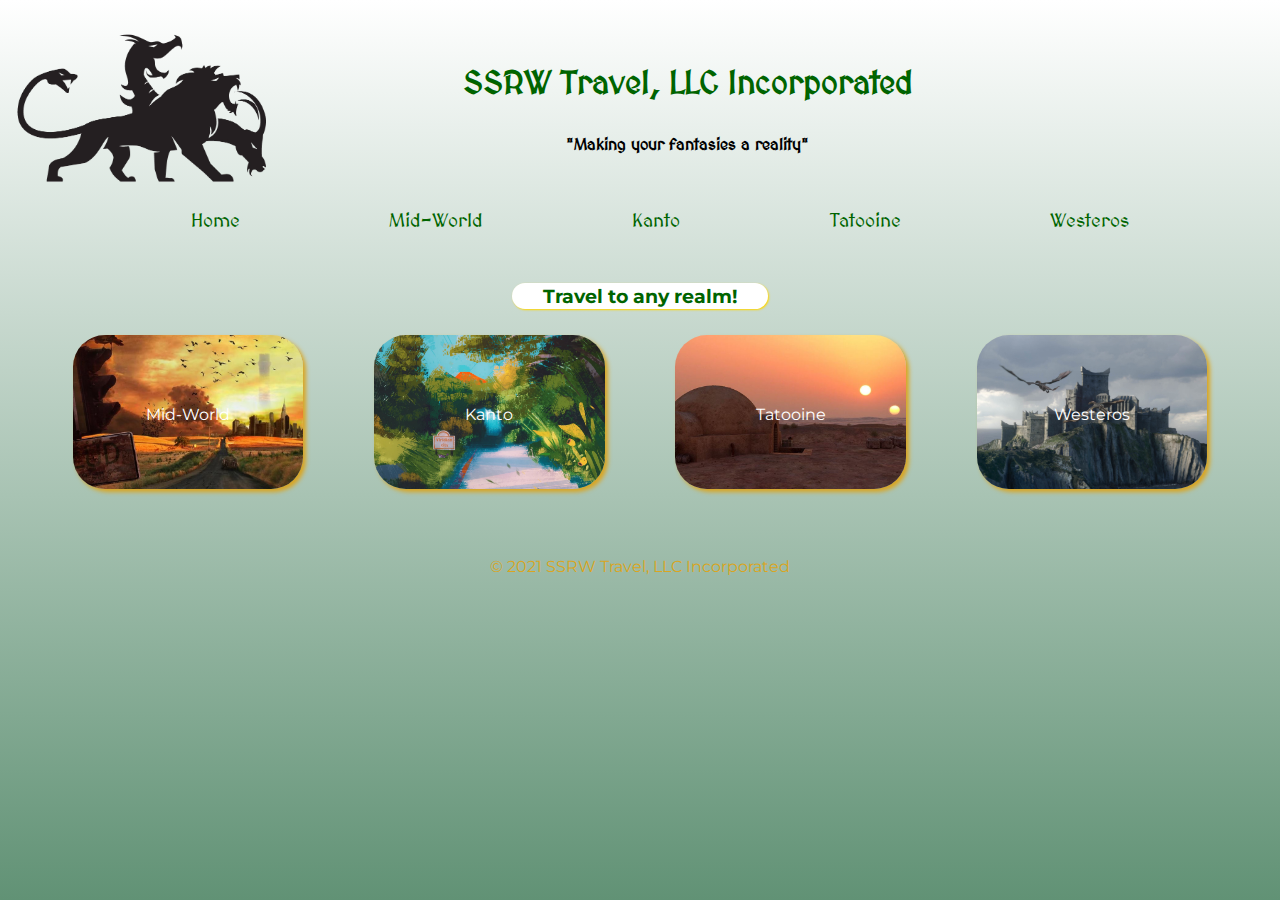
<file: index.html>
<!DOCTYPE html>
<html lang="en">
<head>
    <meta charset="UTF-8">
    <meta http-equiv="X-UA-Compatible" content="IE=edge">
    <meta name="viewport" content="width=device-width, initial-scale=1.0">
    <title>SSRW Travel, LLC incorporated</title>
    <link rel="stylesheet" href="styles/main.css">
    <link rel="preconnect" href="https://fonts.googleapis.com">
    <link rel="preconnect" href="https://fonts.gstatic.com" crossorigin>
    <link href="https://fonts.googleapis.com/css2?family=MedievalSharp&display=swap" rel="stylesheet">
    <link rel="preconnect" href="https://fonts.googleapis.com">
    <link rel="preconnect" href="https://fonts.gstatic.com" crossorigin>
    <link href="https://fonts.googleapis.com/css2?family=MedievalSharp&family=Montserrat:wght@500;700&display=swap"
        rel="stylesheet">
</head>
<body>
<header>
    <div class="header_wrapper">
        <a href="index.html">
        <img class="logo" src="/images/logo.png" alt="logo">
        </a>
        <div class="header_text">
            <h1>SSRW Travel, LLC Incorporated</h1>
            <h4>"Making your fantasies a reality"</h4>
        </div>
    </div>

        <nav>
            <ul>
                <li><a href="index.html">Home</a></li>
                <li><a href="mid-world.html">Mid-World</a></li>
                <li><a href="kanto.html">Kanto</a></li>
                <li><a href="tatooine.html">Tatooine</a></li>
                <li><a href="westeros.html">Westeros</a></li>
            </ul>
        </nav>
    
</header>

<main>
    <h2>Travel to any realm!</h2>
    <div class="country_container">
        
        <div class="country_wrapper">
                <div class="country_title">Mid-World</div>
                <a href="mid-world.html">
                    <img class="countryimg_mid-world" src="/images/mid-world.jpg" alt="mid-world">
                </a>
        </div>
        <div class="country_wrapper">
                <div class="country_title">Kanto</div>
                <a href="kanto.html">
                    <img class="countryimg_kanto" src="/images/kanto.jpg" alt="kanto">
                </a>
        </div>
        <div class="country_wrapper">
                <div class="country_title">Tatooine</div>
                <a href="tatooine.html">
                    <img class="countryimg_tatooine" src="/images/tatooine.png" alt="tatooine">
                </a>
        </div>
        <div class="country_wrapper">
                <div class="country_title">Westeros</div>
                <a href="westeros.html">
                    <img class="countryimg_westeros" src="/images/westeros.jpg.jpg" alt="westeros">
                </a>
        </div>
    </div>
</main>
<footer> &copy; 2021 SSRW Travel, LLC Incorporated</footer>
</body>
</html>
</file>
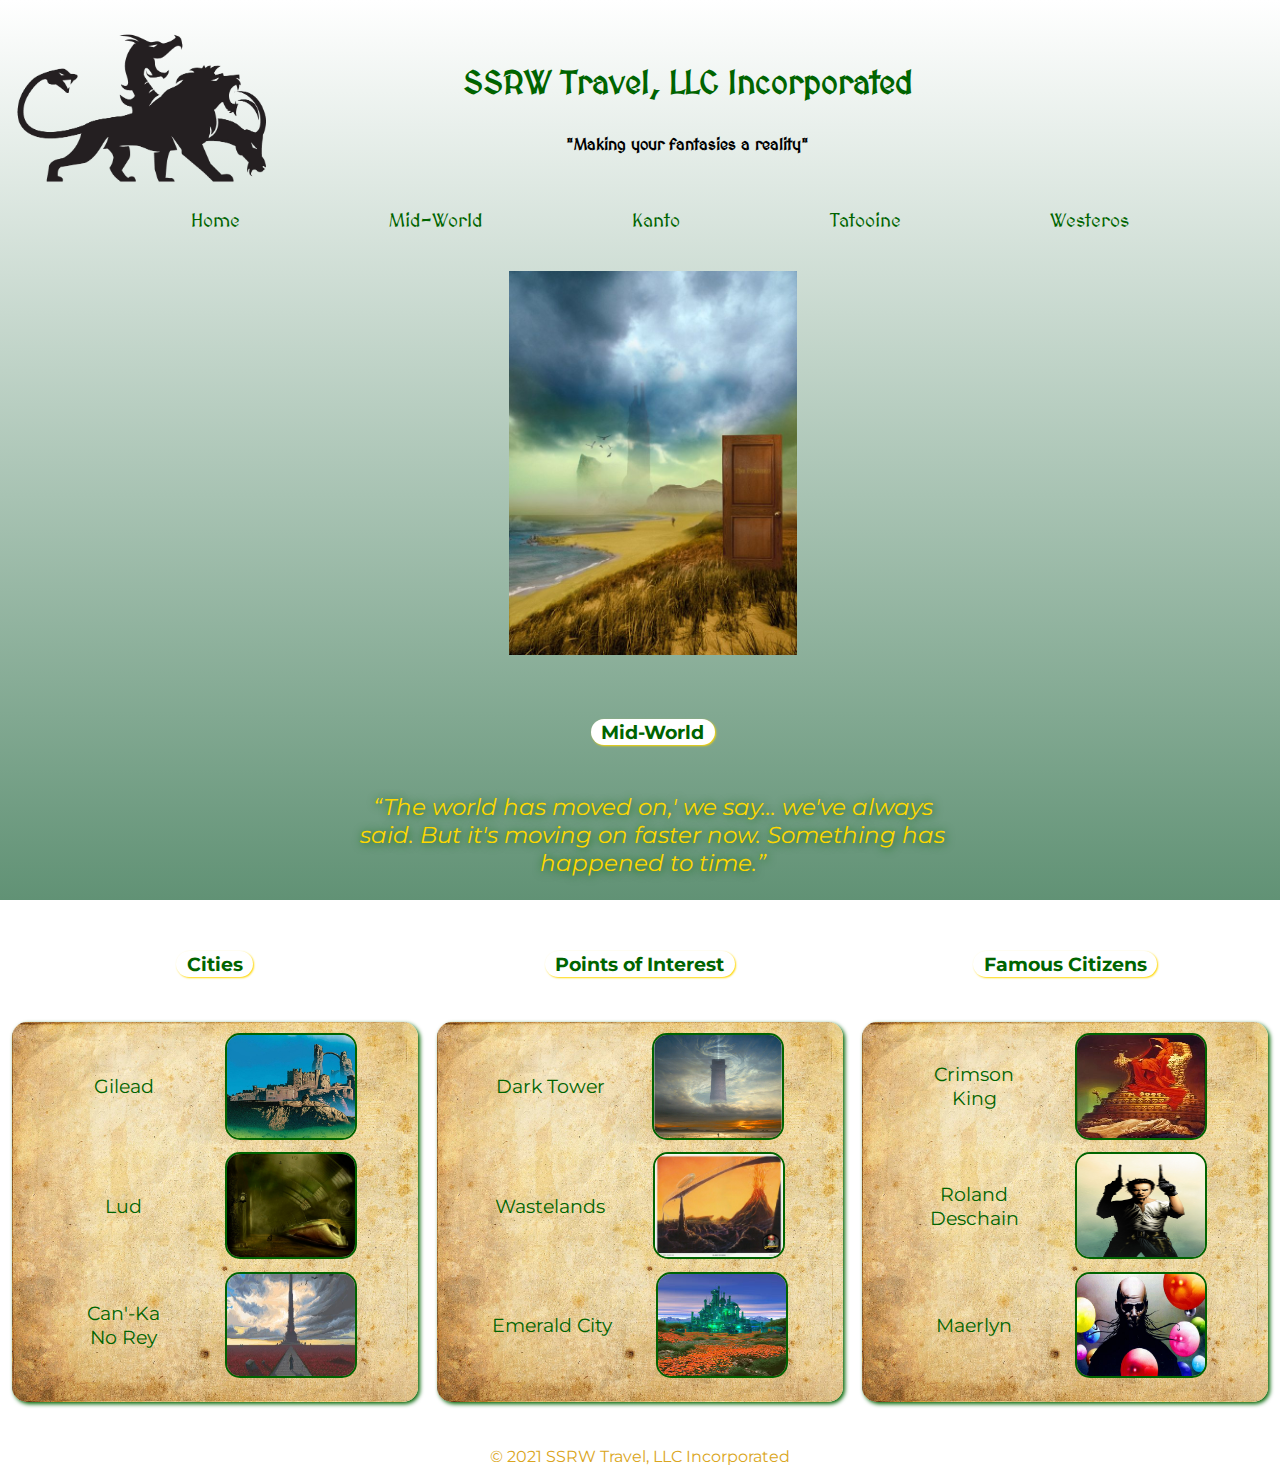
<file: mid-world.html>
<!DOCTYPE html>
<html lang="en">

<head>
    <meta charset="UTF-8">
    <meta http-equiv="X-UA-Compatible" content="IE=edge">
    <meta name="viewport" content="width=device-width, initial-scale=1.0">
    <link rel="stylesheet" href="styles/js-midworld-style.css">
    <link rel="preconnect" href="https://fonts.googleapis.com">
    <link rel="preconnect" href="https://fonts.gstatic.com" crossorigin>
    <link href="https://fonts.googleapis.com/css2?family=MedievalSharp&display=swap" rel="stylesheet">
    <link rel="preconnect" href="https://fonts.googleapis.com">
    <link rel="preconnect" href="https://fonts.gstatic.com" crossorigin>
    <link href="https://fonts.googleapis.com/css2?family=MedievalSharp&family=Montserrat:wght@500;700&display=swap"
        rel="stylesheet">
    <title>Mid-World</title>
</head>

<body>
    <header>
        <div class="header_wrapper">
            <a href="index.html">
                <img class="logo" src="/images/logo.png" alt="logo">
            </a>
            <div class="header_text">
                <h1>SSRW Travel, LLC Incorporated</h1>
                <h4>"Making your fantasies a reality"</h4>
            </div>
        </div>

        <nav>
            <ul>
                <li><a href="index.html">Home</a></li>
                <li><a href="mid-world.html">Mid-World</a></li>
                <li><a href="kanto.html">Kanto</a></li>
                <li><a href="tatooine.html">Tatooine</a></li>
                <li><a href="westeros.html">Westeros</a></li>
            </ul>
        </nav>

    </header>

    <main>
        <div class="main_img">
            <img src="images/midworld.jpg" alt="Picture of Mid-World">
        </div>
        <div class="h4_main">
            <h4>Mid-World</h4>
            <p>“The world has moved on,' we say... we've always said. But it's moving on faster now. Something has happened to time.”</p>
        </div>
            <div class="lists">
                <div class="cities_div">
                    <h3>Cities</h3>
                    <ul class="list-cities">
                        <div class="city_img">
                            <li>Gilead</li>   
                            <img src="/images/gilead.jpg">
                        </div>
                        <div class="city_img">
                            <li>Lud</li>
                            <img src="/images/lud.jpg">
                        </div>
                        <div class="city_img">
                            <li>Can'-Ka No Rey</li>
                            <img src="/images/cankanorey.jfif">
                        </div>
                    </ul>
                </div>

                <div class="interests">
                    <h3>Points of Interest</h3>
                    <ul class="list-interests">
                        <div class="interest_img">
                            <li>Dark Tower</li>
                            <img src="/images/dark tower.jfif">
                        </div>
                        <div class="interest_img">
                            <li>Wastelands</li>
                            <img src="/images/wastelands.jfif">
                        </div>
                        <div class="interest_img">
                            <li>Emerald City</li>
                            <img src="/images/emeraldcity.jpg">
                        </div>
                    </ul>
                </div>

                <div class="people">
                    <h3>Famous Citizens</h3>
                    <ul class="list-citizens">
                        <div class="citizen_img">
                            <li>Crimson King</li>
                            <img src="/images/crimsonking.jpg">
                        </div>
                        <div class="citizen_img">
                            <li>Roland Deschain</li>
                            <img src="/images/roland.jfif">
                        </div>
                        <div class="citizen_img">
                            <li>Maerlyn</li>
                            <img src="/images/maerlyn.jfif">
                    </ul>        
                </div>
            </div>
        </div>
    </main>
    <footer>&copy; 2021 SSRW Travel, LLC Incorporated</footer>
</body>

</html>
</file>
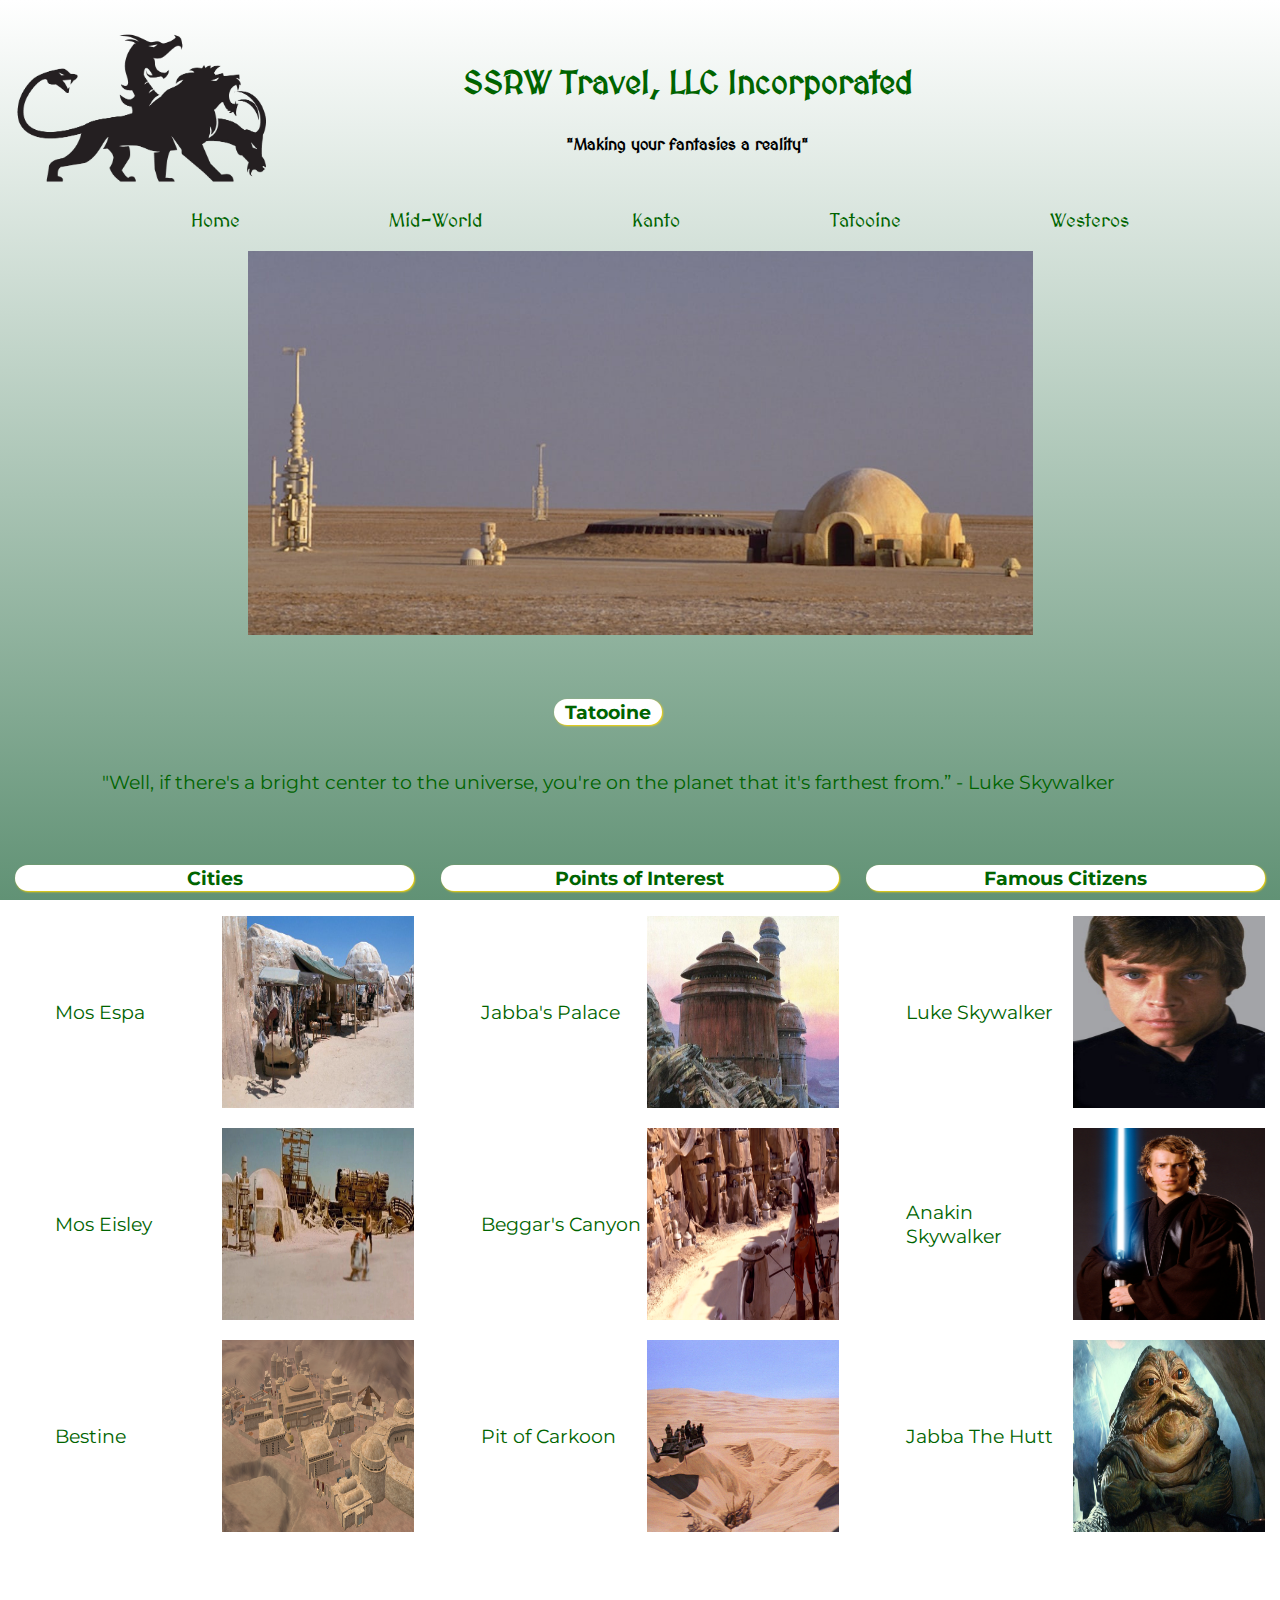
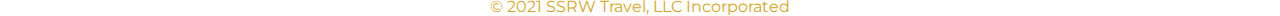
<file: tatooine.html>
<!DOCTYPE html>
<html lang="en">
<head>
    <meta charset="UTF-8">
    <meta http-equiv="X-UA-Compatible" content="IE=edge">
    <meta name="viewport" content="width=device-width, initial-scale=1.0">
    <link rel="stylesheet" href="styles/bw-tatooine-style.css">
    <link rel="preconnect" href="https://fonts.googleapis.com">
    <link rel="preconnect" href="https://fonts.gstatic.com" crossorigin>
    <link href="https://fonts.googleapis.com/css2?family=MedievalSharp&display=swap" rel="stylesheet">
    <link rel="preconnect" href="https://fonts.googleapis.com">
    <link rel="preconnect" href="https://fonts.gstatic.com" crossorigin>
    <link href="https://fonts.googleapis.com/css2?family=MedievalSharp&family=Montserrat:wght@500;700&display=swap"
        rel="stylesheet">
    <title>Tatooine</title>
</head>
<body>
    <header>
        <div class="header_wrapper">
            <a href="index.html">
            <img class="logo" src="/images/logo.png" alt="logo">
            </a>
            <div class="header_text">
                <h1>SSRW Travel, LLC Incorporated</h1>
                <h4>"Making your fantasies a reality"</h4>
            </div>
        </div>
    
            <nav>
                <ul>
                    <li><a href="index.html">Home</a></li>
                    <li><a href="mid-world.html">Mid-World</a></li>
                    <li><a href="kanto.html">Kanto</a></li>
                    <li><a href="tatooine.html">Tatooine</a></li>
                    <li><a href="westeros.html">Westeros</a></li>
                </ul>
            </nav>
        
    </header>

    <main>
        <div class="main_img">
            <img src="images/tatooine-img.jpeg" alt="Picture of tatooine">
        </div>
        <div class="h4_main">
            <h4>Tatooine</h4>
            <p>"Well, if there's a bright center to the universe, you're on the planet that it's farthest from.” - Luke Skywalker</p>
        </div>
        <div class="lists">
            <div class=cities>
                <h3>Cities</h3>
                <ul class="list-cities">
                    <li class="espa">
                        Mos Espa
                        <img src="images/Mos-Espa.png" alt="Picture of Mos Espa">
                    </li>
                    <li class="eisley">
                        Mos Eisley
                        <img src="images/Mos_Eisley.jpg" alt="Picture of Mos Eisley">
                    </li>
                    <li class="bestine">
                        Bestine
                        <img src="images/Bestine.png" alt="Picture of Bestine">
                    </li>
                </ul>
            </div>

            <div class="interests">
                <h3>Points of Interest</h3>
                <ul class="list-interests">
                    <li class="jabba-palace">
                        Jabba's Palace
                        <img src="images/Jabbas_Palace.jpg" alt="Picture of Jabba's Palace">
                    </li>
                    <li class="beggar-canyon">
                        Beggar's Canyon
                        <img src="images/Beggar's_Canyon.png" alt="Picture of Beggar's Canyon">
                    </li>
                    <li class="great-pit">
                        Pit of Carkoon
                        <img src="images/pit-of-carkoon.png" alt="Picture of pit of carkoon">
                    </li>
                </ul>
            </div>

            <div class="people">
                <h3>Famous Citizens</h3>
                <ul>
                    <li class="luke-sky">
                        Luke Skywalker
                        <img src="images/Luke-skywalker.jpg" alt="Picture of Luke">
                    </li>
                    <li class="anakin-sky">
                        Anakin Skywalker
                        <img src="images/Anakin-Skywalker.png" alt="Picture of Anakin">
                    </li>
                    <li class ="jabba-the-hutt">
                        Jabba The Hutt
                        <img src="images/Jabba-The-Hutt.jpeg" alt="Picture of Jabba The Hutt">
                    </li>
                </ul>
            </div>
        </div>
    </main>
    <footer>&copy; 2021 SSRW Travel, LLC Incorporated</footer>
</body>
</html>
</file>
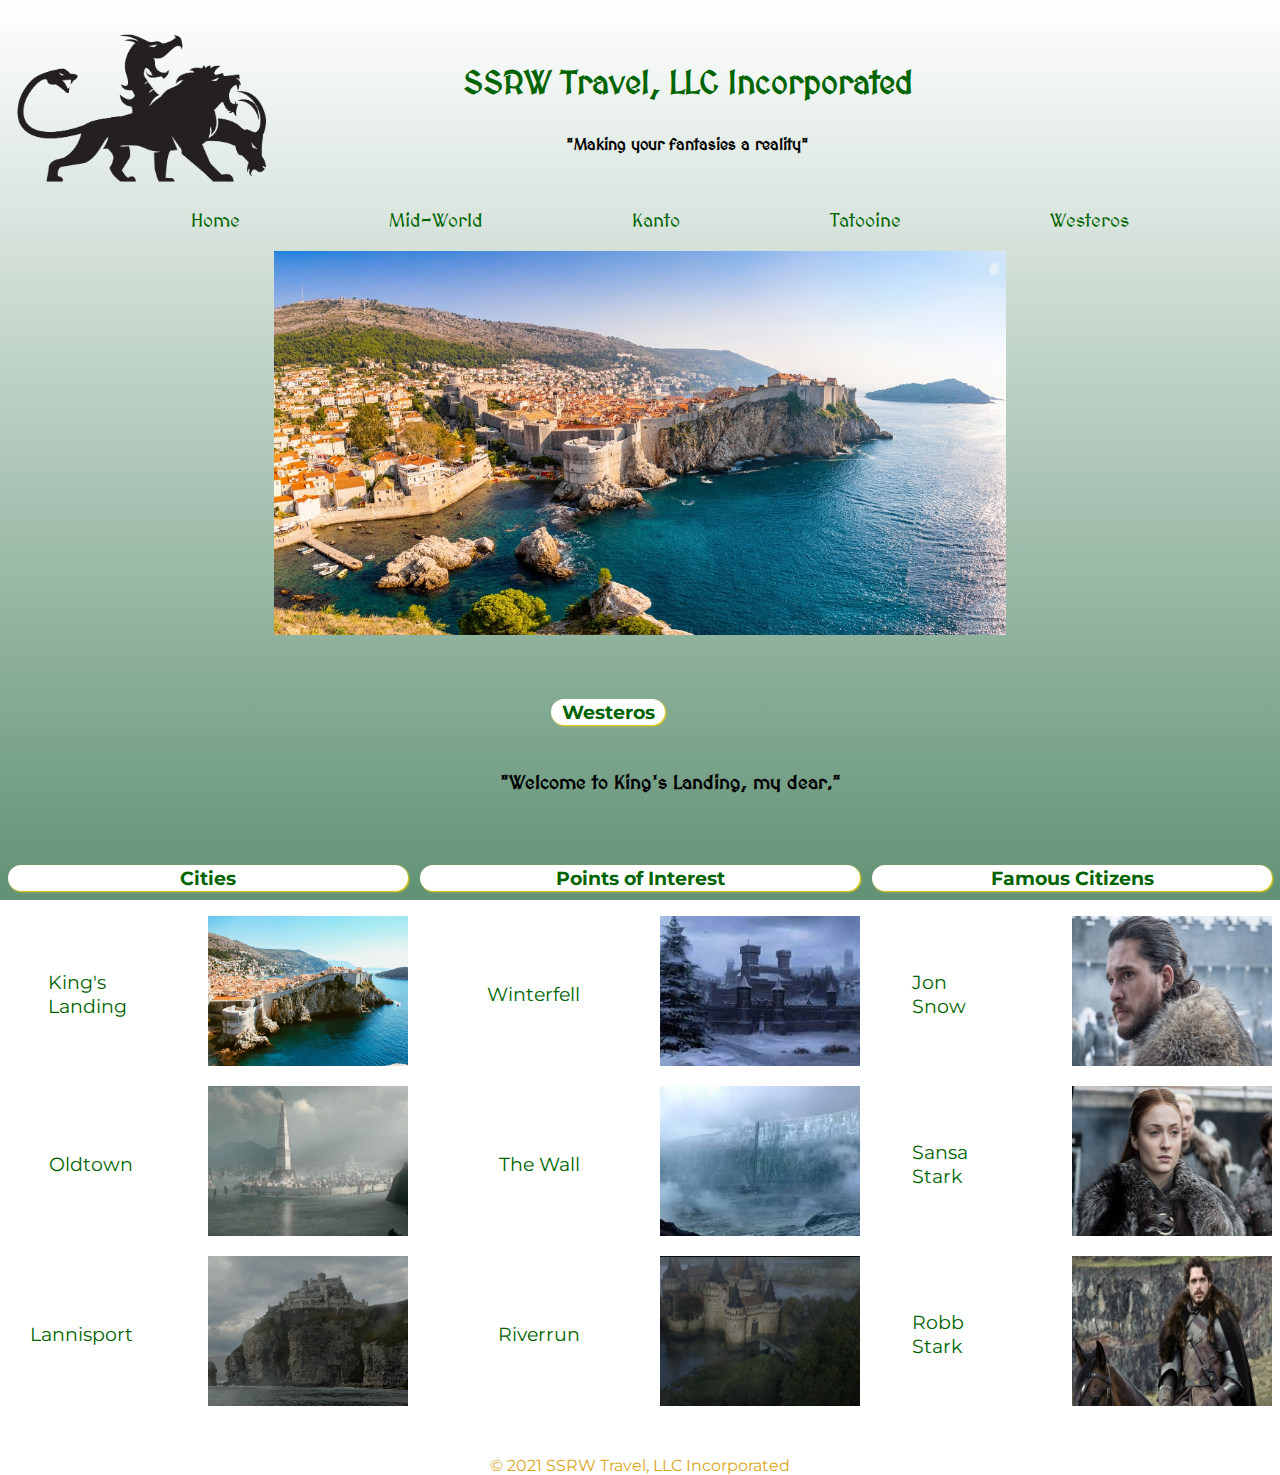
<file: westeros.html>
<!DOCTYPE html>
<html lang="en">
  <head>
    <meta charset="UTF-8" />
    <meta http-equiv="X-UA-Compatible" content="IE=edge" />
    <meta name="viewport" content="width=device-width, initial-scale=1.0" />
    <link rel="stylesheet" href="styles/westeros.css" />
    <link rel="preconnect" href="https://fonts.googleapis.com" />
    <link rel="preconnect" href="https://fonts.gstatic.com" crossorigin />
    <link
      href="https://fonts.googleapis.com/css2?family=MedievalSharp&display=swap"
      rel="stylesheet"
    />
    <link rel="preconnect" href="https://fonts.googleapis.com" />
    <link rel="preconnect" href="https://fonts.gstatic.com" crossorigin />
    <link
      href="https://fonts.googleapis.com/css2?family=MedievalSharp&family=Montserrat:wght@500;700&display=swap"
      rel="stylesheet"
    />
    <title>Westeros</title>
  </head>
  <body>
    <header>
      <div class="header_wrapper">
        <a href="index.html">
          <img class="logo" src="/images/logo.png" alt="logo" />
        </a>
        <div class="header_text">
          <h1>SSRW Travel, LLC Incorporated</h1>
          <h4>"Making your fantasies a reality"</h4>
        </div>
      </div>

      <nav>
        <ul>
          <li><a href="index.html">Home</a></li>
          <li><a href="mid-world.html">Mid-World</a></li>
          <li><a href="kanto.html">Kanto</a></li>
          <li><a href="tatooine.html">Tatooine</a></li>
          <li><a href="westeros.html">Westeros</a></li>
        </ul>
      </nav>
    </header>

    <main>
      <div class="main_img">
        <img src="images/westeros_header.jpg" alt="Picture of Westeros" />
      </div>
      <div class="h4_main">
        <h4>Westeros</h4>
      </div>
      <div class="quote">
        <p>"Welcome to King's Landing, my dear."</p>
      </div>
      <div class="lists">
        <div class="cities_div">
          <h3>Cities</h3>
          <div class="list_cities">
            <ul>
              <div class="kings_landing">
                <li>King's Landing</li>
                <div>
                  <img
                    src="/images/kings_landing.jpg"
                    alt="Photo of Kings Landing"
                  />
                </div>
              </div>
              <div class="oldtown">
                <li>Oldtown</li>
                <div>
                  <img src="/images/old_town.jpg" alt="Photo of Oldtown" />
                </div>
              </div>
              <div class="lannisport">
                <li>Lannisport</li>
                <div>
                  <img src="/images/lannisport.jpg" alt="Photo of Lannisport" />
                </div>
              </div>
            </ul>
          </div>
        </div>

        <div class="interests">
          <h3>Points of Interest</h3>
          <ul class="list-interests">
            <div class="winterfell">
              <li>Winterfell</li>
              <div>
                <img src="/images/winterfell.jpg" alt="Photo of Winterfell" />
              </div>
            </div>
            <div class="the_wall">
              <li>The Wall</li>
              <div>
                <img src="/images/the_wall.jpg" alt="Photo of the Wall" />
              </div>
            </div>
            <div class="riverrun">
              <li>Riverrun</li>
              <div>
                <img src="/images/riverrun.png" alt="Photo of Riverrun" />
              </div>
            </div>
          </ul>
        </div>

        <div class="people">
          <h3>Famous Citizens</h3>
          <div class="people_list">
            <ul>
              <div class="jon_snow">
                <li>Jon Snow</li>
                <div>
                  <img src="/images/jon_snow.jpg" alt="Photo of Jon Snow" />
                </div>
              </div>
              <div class="sansa_stark">
                <li>Sansa Stark</li>
                <div>
                  <img
                    src="/images/sansa_stark.jpeg"
                    alt="Photo of Sansa Stark"
                  />
                </div>
              </div>
              <div class="robb_stark">
                <li>Robb Stark</li>
                <div>
                  <img src="/images/robb_stark.jpg" alt="Photo of Robb stark" />
                </div>
              </div>
            </ul>
          </div>
        </div>
      </div>
    </main>
    <footer>&copy; 2021 SSRW Travel, LLC Incorporated</footer>
  </body>
</html>
</file>
<file: styles/main.css>
header {
  font-family: "MedievalSharp", cursive;
}

html,
body {
  margin: 0;
  padding: 0;
  height: 100%;
  font-family: "Montserrat", sans-serif;
  background-image: linear-gradient(white, #619275);
  background-repeat: no-repeat;
  background: cover;
  border: 1px solid transparent;
  background-attachment: fixed;
}

h1 {
  color: darkgreen;
  margin-bottom: 1vw;
}

h2 {
  display: flex;
  justify-content: center;
  align-content: center;
  color: darkgreen;
  margin-top: 4vw;
  margin-bottom: 2vw;
  text-align: center;
  font-family: "Montserrat", sans-serif;
  font-weight: bold;
  background-color: white;
  border: 1px solid transparent;
  border-radius: 15px;
  box-shadow: 1px 1px 2px gold;
  max-width: 20vw;
  margin-left: 40%;
  margin-right: 40%;
  font-size: 1.5vw;
}

nav a:link {
  color: darkgreen;
  background-color: transparent;
  text-decoration: none;
}

nav a:visited {
  color: goldenrod;
  background-color: transparent;
  text-decoration: none;
}

nav a:hover {
  color: white;
  background-color: transparent;
  text-decoration: none;
}

nav a:active {
  color: goldenrod;
  background-color: transparent;
  text-decoration: underline;
}

.header_wrapper {
  display: flex;
  flex-direction: row;
  align-items: center;
  margin-top: 2vw;
}

nav ul {
  display: flex;
  flex-direction: row;
  justify-content: space-evenly;
  list-style-type: none;
  font-size: 1.5vw;
}

.header_text {
  display: flex;
  flex-direction: column;
  text-align: center;
  margin-left: 10vw;
}

.logo {
  width: 20vw;
  margin-right: 5vw;
  margin-left: 1vw;
}

.country_container {
  display: flex;
  flex-direction: row;
  justify-content: space-evenly;
}

.country_wrapper {
  text-align: center;
  position: relative;
  width: 18vw;
  font-size: 1.25vw;
}

.country_title {
  position: absolute;
  top: 50%;
  left: 50%;
  transform: translate(-50%, -50%);
  color: white;
  width: 20vw;
  text-shadow: black;
}

.countryimg_mid-world {
  width: 18vw;
  height: 12vw;
  border-radius: 2em;
  box-shadow: 3px 3px 4px goldenrod;
  object-fit: cover;
}

.countryimg_kanto {
  width: 18vw;
  height: 12vw;
  border-radius: 2em;
  box-shadow: 3px 3px 4px goldenrod;
  object-fit: cover;
}

.countryimg_tatooine {
  width: 18vw;
  height: 12vw;
  border-radius: 2em;
  box-shadow: 3px 3px 4px goldenrod;
  object-fit: cover;
}

.countryimg_westeros {
  width: 18vw;
  height: 12vw;
  border-radius: 2em;
  box-shadow: 3px 3px 4px goldenrod;
  object-fit: cover;
}

footer {
  color: goldenrod;
  text-align: center;
  margin-top: 5vw;
  margin-bottom: 5vw;
}

/* Westeros  */

.westeros_section img {
  width: 50%;
}

.westeros_img {
  display: flex;
  justify-content: center;
}

.westeros_info {
  font-size: 1vw;
  padding-top: 50px;
  padding-bottom: 50px;
  display: flex;
  justify-content: space-evenly;
  flex-direction: row;
  color: darkgreen;
}

.westeros_info h2 {
  max-width: 40vw;
  margin-left: 0%;
  margin-right: 0%;
  font-size: 1.5vw;
}

.country_wrapper a:link {
  color: white;
  background-color: transparent;
  text-decoration: none;
}

.country_wrapper a:visited {
  color: white;
  background-color: transparent;
  text-decoration: none;
}

.country_wrapper a:hover {
  color: white;
  background-color: transparent;
  text-decoration: none;
}

.country_wrapper a:active {
  color: white;
  background-color: transparent;
  text-decoration: underline;
}
</file>
<file: styles/js-midworld-style.css>
header {
  font-family: "MedievalSharp", cursive;
}

html,
body {
  margin: 0;
  padding: 0;
  height: 100%;
  font-family: "Montserrat", sans-serif;
  background-image: linear-gradient(white, #619275);
  background-repeat: no-repeat;
  background: cover;
  border: 1px solid transparent;
  background-attachment: fixed;
}

h1 {
  color: darkgreen;
  margin-bottom: 1vw;
}

h3 {
  display: flex;
  justify-content: center;
  align-items: center;
  color: darkgreen;
  margin-top: 4vw;
  margin-bottom: 2vw;
  text-align: center;
  font-family: "Montserrat", sans-serif;
  font-weight: bold;
  background-color: white;
  border: 1px solid transparent;
  border-radius: 15px;
  box-shadow: 1px 1px 2px gold;
  max-width: 15vw;
  font-size: 1.5vw;
  padding-right: 0.75vw;
  padding-left: 0.75vw;
}

.h4_main {
  display: flex;
  flex-direction: column;
  justify-content: center;
  align-items: center;
  margin-left: 2vw;
}

.h4_main p {
  text-align: center;
  font-style: italic;
  font-size: 1.8vw;
  width: 48vw;
  color: gold;
  text-shadow: 1px 1px 10px darkgreen;
}

.h4_main h4 {
  display: flex;
  justify-content: center;
  align-content: center;
  color: darkgreen;
  text-align: center;
  font-family: "Montserrat", sans-serif;
  font-weight: bold;
  background-color: white;
  border: 1px solid transparent;
  border-radius: 15px;
  box-shadow: 1px 1px 2px gold;
  font-size: 1.5vw;
  max-width: 40vw;
  margin-top: 5vw;
  padding-right: 0.75vw;
  padding-left: 0.75vw;
}

a:link {
  color: darkgreen;
  background-color: transparent;
  text-decoration: none;
}

a:visited {
  color: goldenrod;
  background-color: transparent;
  text-decoration: none;
}

a:hover {
  color: white;
  background-color: transparent;
  text-decoration: none;
}

a:active {
  color: goldenrod;
  background-color: transparent;
  text-decoration: underline;
}

.header_wrapper {
  display: flex;
  flex-direction: row;
  align-items: center;
  margin-top: 2vw;
}

nav ul {
  display: flex;
  flex-direction: row;
  justify-content: space-evenly;
  list-style-type: none;
  font-size: 1.5vw;
}

.header_text {
  display: flex;
  flex-direction: column;
  text-align: center;
  margin-left: 10vw;
}

.logo {
  width: 20vw;
  margin-right: 5vw;
  margin-left: 1vw;
}

.main_img {
  display: flex;
  justify-content: center;
  height: 30vw;
  margin-left: 2vw;
  margin-top: 3vw;
}

.lists {
  display: flex;
  flex-direction: row;
  justify-content: space-around;
  color: darkgreen;
  font-size: larger;
}

/* ================================================================== */

.cities_div {
  display: flex;
  flex-direction: column;
  justify-content: center;
  align-items: center;
}

.list-cities {
  list-style-type: none;
  display: flex;
  flex-direction: column;
  font-size: 1.5vw;
  border: 1px solid transparent;
  border-radius: 15px;
  box-shadow: 2px 2px 4px darkgreen;
  background-image: url("/images/paper_bckg.jpg");
  background-size: cover;
  overflow: hidden;
  width: 30vw;
  padding: 10px 10px;
}

.list-cities li {
  width: 8vw;
  text-align: center;
}

.city_img {
  display: flex;
  flex-direction: row;
  align-items: center;
  justify-content: space-evenly;
  margin-bottom: 1vw;
}

.city_img img {
  width: 10vw;
  height: 8vw;
  border: 2px solid darkgreen;
  border-radius: 15px;
}

/* ============================================================= */

.interests {
  display: flex;
  flex-direction: column;
  justify-content: center;
  align-items: center;
}

.list-interests {
  list-style-type: none;
  display: flex;
  flex-direction: column;
  font-size: 1.5vw;
  border: 1px solid transparent;
  border-radius: 15px;
  box-shadow: 2px 2px 4px darkgreen;
  background-image: url("/images/paper_bckg.jpg");
  background-size: cover;
  overflow: hidden;
  width: 30vw;
  padding: 10px 10px;
}

.list_interests li {
  width: 8vw;
  text-align: center;
}

.interest_img {
  display: flex;
  flex-direction: row;
  align-items: center;
  justify-content: space-evenly;
  margin-bottom: 1vw;
}

.interest_img img {
  width: 10vw;
  height: 8vw;
  border: 2px solid darkgreen;
  border-radius: 15px;
}
/* ================================================================= */

.people {
  display: flex;
  flex-direction: column;
  justify-content: center;
  align-items: center;
}

.list-citizens {
  list-style-type: none;
  display: flex;
  flex-direction: column;
  font-size: 1.5vw;
  border: 1px solid transparent;
  border-radius: 15px;
  box-shadow: 2px 2px 4px darkgreen;
  background-image: url("/images/paper_bckg.jpg");
  background-size: cover;
  overflow: hidden;
  width: 30vw;
  padding: 10px 10px;
}

.list-citizens li {
  width: 8vw;
  text-align: center;
}

.citizen_img {
  display: flex;
  flex-direction: row;
  align-items: center;
  justify-content: space-evenly;
  margin-bottom: 1vw;
}

.citizen_img img {
  width: 10vw;
  height: 8vw;
  border: 2px solid darkgreen;
  border-radius: 15px;
}

/* ================================================= */

footer {
  color: goldenrod;
  text-align: center;
  margin-top: 2vw;
  margin-bottom: 5vw;
}
</file>
<file: styles/bw-tatooine-style.css>
header {
  font-family: "MedievalSharp", cursive;
}

html,
body {
  margin: 0;
  padding: 0;
  height: 100%;
  font-family: "Montserrat", sans-serif;
  background-image: linear-gradient(white, #619275);
  background-repeat: no-repeat;
  background: cover;
  border: 1px solid transparent;
  background-attachment: fixed;
}

h1 {
  color: darkgreen;
  margin-bottom: 1vw;
}

h3 {
  display: flex;
  justify-content: center;
  align-content: center;
  color: darkgreen;
  margin-top: 4vw;
  margin-bottom: 2vw;
  text-align: center;
  font-family: "Montserrat", sans-serif;
  font-weight: bold;
  background-color: white;
  border: 1px solid transparent;
  border-radius: 15px;
  box-shadow: 1px 1px 2px gold;
  max-width: 40vw;
  font-size: 1.5vw;
  padding-right: 0.75vw;
  padding-left: 0.75vw;
}

.h4_main h4 {
  display: flex;
  justify-content: center;
  align-content: center;
  color: darkgreen;
  text-align: center;
  font-family: "Montserrat", sans-serif;
  font-weight: bold;
  background-color: white;
  border: 1px solid transparent;
  border-radius: 15px;
  box-shadow: 1px 1px 2px gold;
  font-size: 1.5vw;
  max-width: 40vw;
  margin-top: 5vw;
  padding-right: 0.75vw;
  padding-left: 0.75vw;
}

a:link {
  color: darkgreen;
  background-color: transparent;
  text-decoration: none;
}

a:visited {
  color: goldenrod;
  background-color: transparent;
  text-decoration: none;
}

a:hover {
  color: white;
  background-color: transparent;
  text-decoration: none;
}

a:active {
  color: goldenrod;
  background-color: transparent;
  text-decoration: underline;
}

.header_wrapper {
  display: flex;
  flex-direction: row;
  align-items: center;
  margin-top: 2vw;
}

nav ul {
  display: flex;
  flex-direction: row;
  justify-content: space-evenly;
  list-style-type: none;
  font-size: 1.5vw;
}

.header_text {
  display: flex;
  flex-direction: column;
  text-align: center;
  margin-left: 10vw;
}

.logo {
  width: 20vw;
  margin-right: 5vw;
  margin-left: 1vw;
}

main img {
  height: 30vw;
  width: auto;
}

.main_img {
  display: flex;
  justify-content: center;
}

.h4_main {
  display: flex;
  flex-direction: column;
  justify-content: center;
  margin-right: 0;
  align-items: center;
}

.h4_main p {
  font-size: 1.5vw;
  color: darkgreen;
}

.people ul {
  margin-left: none;
  padding-left: none;
  list-style-type: none;
  width: 28vw;
}

.interests ul {
  margin-left: none;
  padding-left: none;
  list-style-type: none;
  width: 28vw;
}

.cities ul {
  margin-left: none;
  padding-left: none;
  list-style-type: none;
  width: 28vw;
}

.lists {
  display: flex;
  flex-direction: row;
  justify-content: space-evenly;
  color: darkgreen;
  font-size: larger;
  min-width: 400px;
  width: 100%;
}

.lists img {
  width: 15vw;
  height: 15vw;
}

.espa {
  display: flex;
  flex-direction: row;
  justify-content: space-between;
  align-items: center;
  padding-bottom: 20px;
}

.eisley {
  display: flex;
  flex-direction: row;
  justify-content: space-between;
  align-items: center;
  padding-bottom: 20px;
}

.bestine {
  display: flex;
  flex-direction: row;
  justify-content: space-between;
  align-items: center;
  padding-bottom: 20px;
}

.jabba-palace {
  display: flex;
  flex-direction: row;
  justify-content: space-between;
  align-items: center;
  padding-bottom: 20px;
}
.beggar-canyon {
  display: flex;
  flex-direction: row;
  justify-content: space-between;
  align-items: center;
  padding-bottom: 20px;
}

.great-pit {
  display: flex;
  flex-direction: row;
  justify-content: space-between;
  align-items: center;
  padding-bottom: 20px;
}

.luke-sky {
  display: flex;
  flex-direction: row;
  justify-content: space-between;
  align-items: center;
  padding-bottom: 20px;
}
.anakin-sky {
  display: flex;
  flex-direction: row;
  justify-content: space-between;
  align-items: center;
  padding-bottom: 20px;
}
.jabba-the-hutt {
  display: flex;
  flex-direction: row;
  justify-content: space-between;
  align-items: center;
  padding-bottom: 20px;
}
footer {
  color: goldenrod;
  text-align: center;
  margin-top: 2vw;
  margin-bottom: 5vw;
}

html,
body {
  margin: 0;
  padding: 0;
  height: 100%;
  font-family: "Montserrat", sans-serif;
  background-image: linear-gradient(white, #619275);
  background-repeat: no-repeat;
  background: cover;
  border: 1px solid transparent;
  background-attachment: fixed;
}

h1 {
  color: darkgreen;
  margin-bottom: 1vw;
}

h3 {
  display: flex;
  justify-content: center;
  align-content: center;
  color: darkgreen;
  margin-top: 4vw;
  margin-bottom: 2vw;
  text-align: center;
  font-family: "Montserrat", sans-serif;
  font-weight: bold;
  background-color: white;
  border: 1px solid transparent;
  border-radius: 15px;
  box-shadow: 1px 1px 2px gold;
  max-width: 40vw;
  font-size: 1.5vw;
  padding-right: 0.75vw;
  padding-left: 0.75vw;
}

.h4_main h4 {
  display: flex;
  justify-content: center;
  align-content: center;
  color: darkgreen;
  text-align: center;
  font-family: "Montserrat", sans-serif;
  font-weight: bold;
  background-color: white;
  border: 1px solid transparent;
  border-radius: 15px;
  box-shadow: 1px 1px 2px gold;
  font-size: 1.5vw;
  max-width: 40vw;
  margin-top: 5vw;
  padding-right: 0.75vw;
  padding-left: 0.75vw;
}

a:link {
  color: darkgreen;
  background-color: transparent;
  text-decoration: none;
}

a:visited {
  color: goldenrod;
  background-color: transparent;
  text-decoration: none;
}

a:hover {
  color: white;
  background-color: transparent;
  text-decoration: none;
}

a:active {
  color: goldenrod;
  background-color: transparent;
  text-decoration: underline;
}

.header_wrapper {
  display: flex;
  flex-direction: row;
  align-items: center;
  margin-top: 2vw;
}

nav ul {
  display: flex;
  flex-direction: row;
  justify-content: space-evenly;
  list-style-type: none;
  font-size: 1.5vw;
}

.header_text {
  display: flex;
  flex-direction: column;
  text-align: center;
  margin-left: 10vw;
}

.logo {
  width: 20vw;
  margin-right: 5vw;
  margin-left: 1vw;
}

main img {
  height: 30vw;
  width: auto;
}

.main_img {
  display: flex;
  justify-content: center;
}

.h4_main {
  display: flex;
  justify-content: center;
  margin-right: 5vw;
}

.lists {
  display: flex;
  flex-direction: row;
  justify-content: space-around;
  color: darkgreen;
  font-size: larger;
}

footer {
  color: goldenrod;
  text-align: center;
  margin-top: 2vw;
  margin-bottom: 5vw;
}
</file>
<file: styles/westeros.css>
header {
  font-family: "MedievalSharp", cursive;
}

html,
body {
  margin: 0;
  padding: 0;
  height: 100%;
  font-family: "Montserrat", sans-serif;
  background-image: linear-gradient(white, #619275);
  background-repeat: no-repeat;
  background: cover;
  border: 1px solid transparent;
  background-attachment: fixed;
}

h1 {
  color: darkgreen;
  margin-bottom: 1vw;
}

h3 {
  display: flex;
  justify-content: center;
  align-content: center;
  color: darkgreen;
  margin-top: 4vw;
  margin-bottom: 2vw;
  text-align: center;
  font-family: "Montserrat", sans-serif;
  font-weight: bold;
  background-color: white;
  border: 1px solid transparent;
  border-radius: 15px;
  box-shadow: 1px 1px 2px gold;
  max-width: 40vw;
  font-size: 1.5vw;
  padding-right: 0.75vw;
  padding-left: 0.75vw;
}

.h4_main h4 {
  display: flex;
  justify-content: center;
  align-content: center;
  color: darkgreen;
  text-align: center;
  font-family: "Montserrat", sans-serif;
  font-weight: bold;
  background-color: white;
  border: 1px solid transparent;
  border-radius: 15px;
  box-shadow: 1px 1px 2px gold;
  font-size: 1.5vw;
  max-width: 40vw;
  margin-top: 5vw;
  padding-right: 0.75vw;
  padding-left: 0.75vw;
}

a:link {
  color: darkgreen;
  background-color: transparent;
  text-decoration: none;
}

a:visited {
  color: goldenrod;
  background-color: transparent;
  text-decoration: none;
}

a:hover {
  color: white;
  background-color: transparent;
  text-decoration: none;
}

a:active {
  color: goldenrod;
  background-color: transparent;
  text-decoration: underline;
}

.header_wrapper {
  display: flex;
  flex-direction: row;
  align-items: center;
  margin-top: 2vw;
}

nav ul {
  display: flex;
  flex-direction: row;
  justify-content: space-evenly;
  list-style-type: none;
  font-size: 1.5vw;
}

.header_text {
  display: flex;
  flex-direction: column;
  text-align: center;
  margin-left: 10vw;
}

.logo {
  width: 20vw;
  margin-right: 5vw;
  margin-left: 1vw;
}

main img {
  height: 30vw;
  width: auto;
}

.main_img {
  display: flex;
  justify-content: center;
}

.h4_main {
  display: flex;
  justify-content: center;
  margin-right: 5vw;
}

footer {
  color: goldenrod;
  text-align: center;
  margin-top: 2vw;
  margin-bottom: 5vw;
}

.quote {
  padding-left: 39%;
  font-family: "MedievalSharp", cursive;
  font-size: 1.2em;
  font-weight: bold;
}

/* SECTION OF LISTS FOR WESTEROS PAGE  */

.cities_div {
  width: 400px;
}

.list-interests {
  width: 400px;
}

.people_list {
  width: 400px;
}

.list-cities {
}

.cities_div img {
  width: 200px;
  height: 150px;
}

.kings_landing {
  display: flex;
  flex-flow: row;
  justify-content: flex-end;
  align-items: center;
  list-style: none;
}

.kings_landing li {
  padding-right: 75px;
}

.oldtown {
  display: flex;
  flex-flow: row;
  justify-content: flex-end;
  align-items: center;
  list-style: none;
  padding-top: 15px;
}

.oldtown li {
  padding-right: 75px;
}

.lannisport {
  display: flex;
  flex-flow: row;
  justify-content: flex-end;
  align-items: center;
  list-style: none;
  padding-top: 15px;
}

.lannisport li {
  padding-right: 75px;
}

.winterfell {
  display: flex;
  flex-flow: row;
  justify-content: flex-end;
  align-items: center;
  list-style: none;
}

.winterfell li {
  padding-right: 80px;
}

.the_wall {
  display: flex;
  flex-flow: row;
  justify-content: flex-end;
  align-items: center;
  list-style: none;
  padding-top: 15px;
}

.the_wall li {
  padding-right: 80px;
}

.riverrun {
  display: flex;
  flex-flow: row;
  justify-content: flex-end;
  align-items: center;
  list-style: none;
  padding-top: 15px;
}

.riverrun li {
  padding-right: 80px;
}

.jon_snow {
  display: flex;
  flex-flow: row;
  justify-content: flex-end;
  align-items: center;
  list-style: none;
}

.jon_snow li {
  padding-right: 80px;
}

.sansa_stark {
  display: flex;
  flex-flow: row;
  justify-content: flex-end;
  align-items: center;
  list-style: none;
  padding-top: 15px;
}

.sansa_stark li {
  padding-right: 80px;
}

.robb_stark {
  display: flex;
  flex-flow: row;
  justify-content: flex-end;
  align-items: center;
  list-style: none;
  padding-top: 15px;
}

.robb_stark li {
  padding-right: 80px;
}

.lists {
  display: flex;
  flex-direction: row;
  justify-content: space-around;
  color: darkgreen;
  font-size: larger;
}

.interests img {
  width: 200px;
  height: 150px;
}

.people img {
  width: 200px;
  height: 150px;
}
</file>
